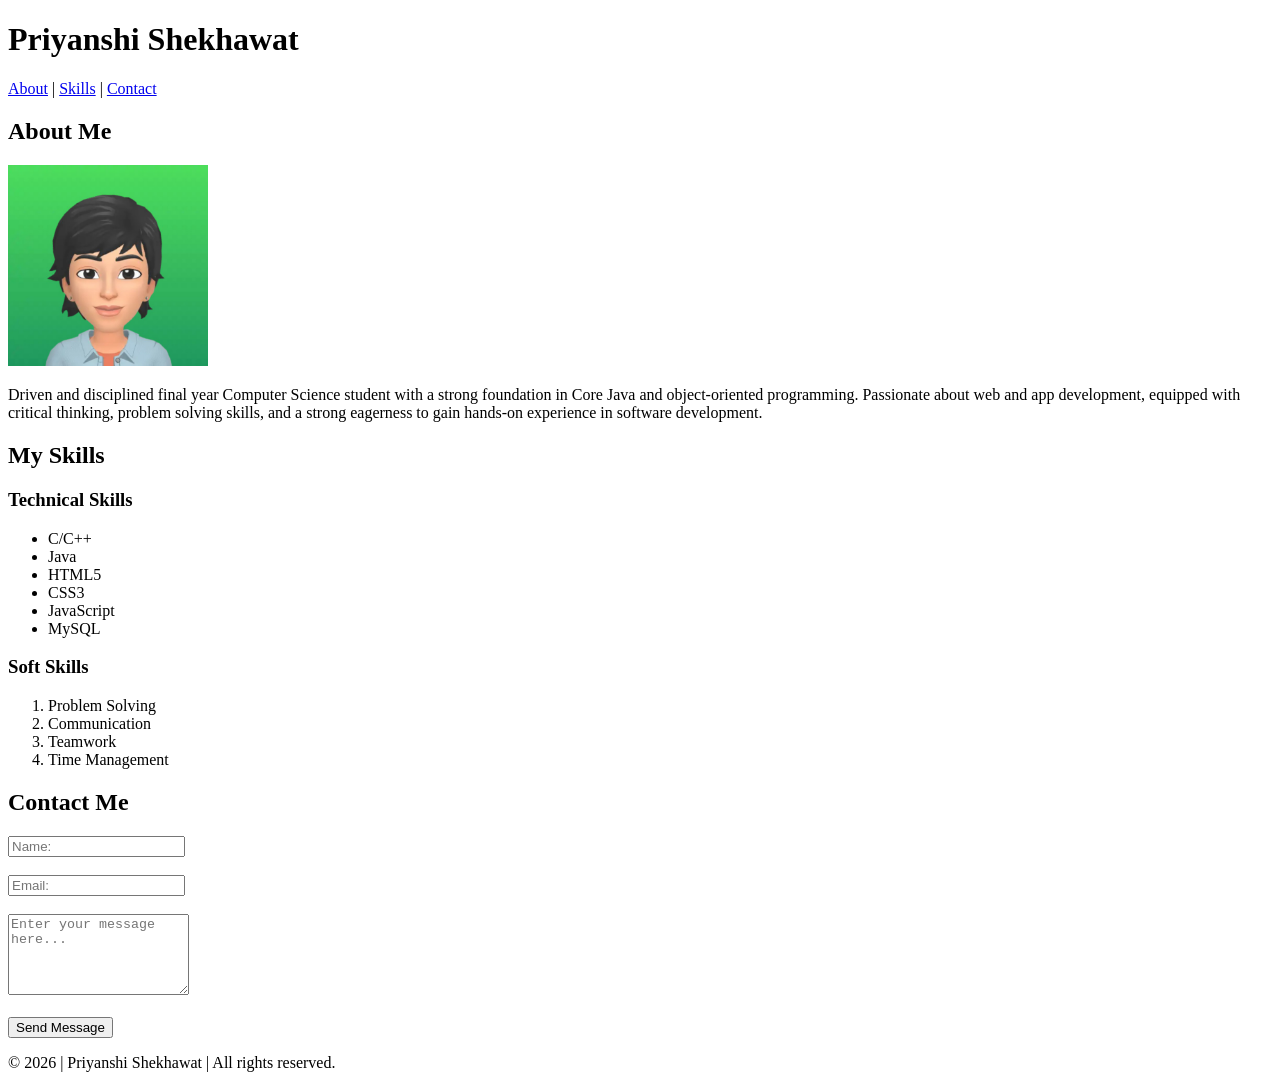
<file: HTML Portfolio/index.html>
<!DOCTYPE html>
<html lang="en">
<head>
    <meta charset="UTF-8">
    <meta name="viewport" content="width=device-width, initial-scale=1.0">
    <title>Priyanshi Shekhawat | Portfolio</title>
</head>
<body>
    <header>
        <h1>Priyanshi Shekhawat</h1>
        <nav>
            <a href="#about">About</a> |
            <a href="#skills">Skills</a> |
            <a href="#contact">Contact</a>
        </nav>
    </header>

    <main>
        <section id="about">
            <h2>About Me</h2>
            <img src="Profile.png" alt="Profile" width="200">
            <p>
                Driven and disciplined final year Computer Science student with a strong foundation in Core Java and object-oriented programming. Passionate about web and app development, equipped with critical thinking, problem solving skills, and a strong eagerness to gain hands-on experience in software development.
            </p>
        </section>

        <section id="skills">
            <h2>My Skills</h2>

            <h3>Technical Skills</h3>
            <ul>
                <li>C/C++</li>
                <li>Java</li>
                <li>HTML5</li>
                <li>CSS3</li>
                <li>JavaScript</li>
                <li>MySQL</li>
            </ul>

            <h3>Soft Skills</h3>
            <ol>
                <li>Problem Solving</li>
                <li>Communication</li>
                <li>Teamwork</li>
                <li>Time Management</li>
            </ol>
        </section>

        <section id="contact">
            <h2>Contact Me</h2>

            <form action="#" method="post">
                
                <input type="text" id="name" name="name" required minlength="3" placeholder="Name:"><br><br>

                <input type="email" id="email" name="email" required placeholder="Email:"><br><br>

                <textarea id="message" name="message" rows="5" required placeholder="Enter your message here..."></textarea><br><br>

                <input type="submit" value="Send Message">
            </form>
        </section>

    </main>

    <footer>
        <p>&copy; 2026 | Priyanshi Shekhawat | All rights reserved.</p>
    </footer>

</body>
</html>
</file>
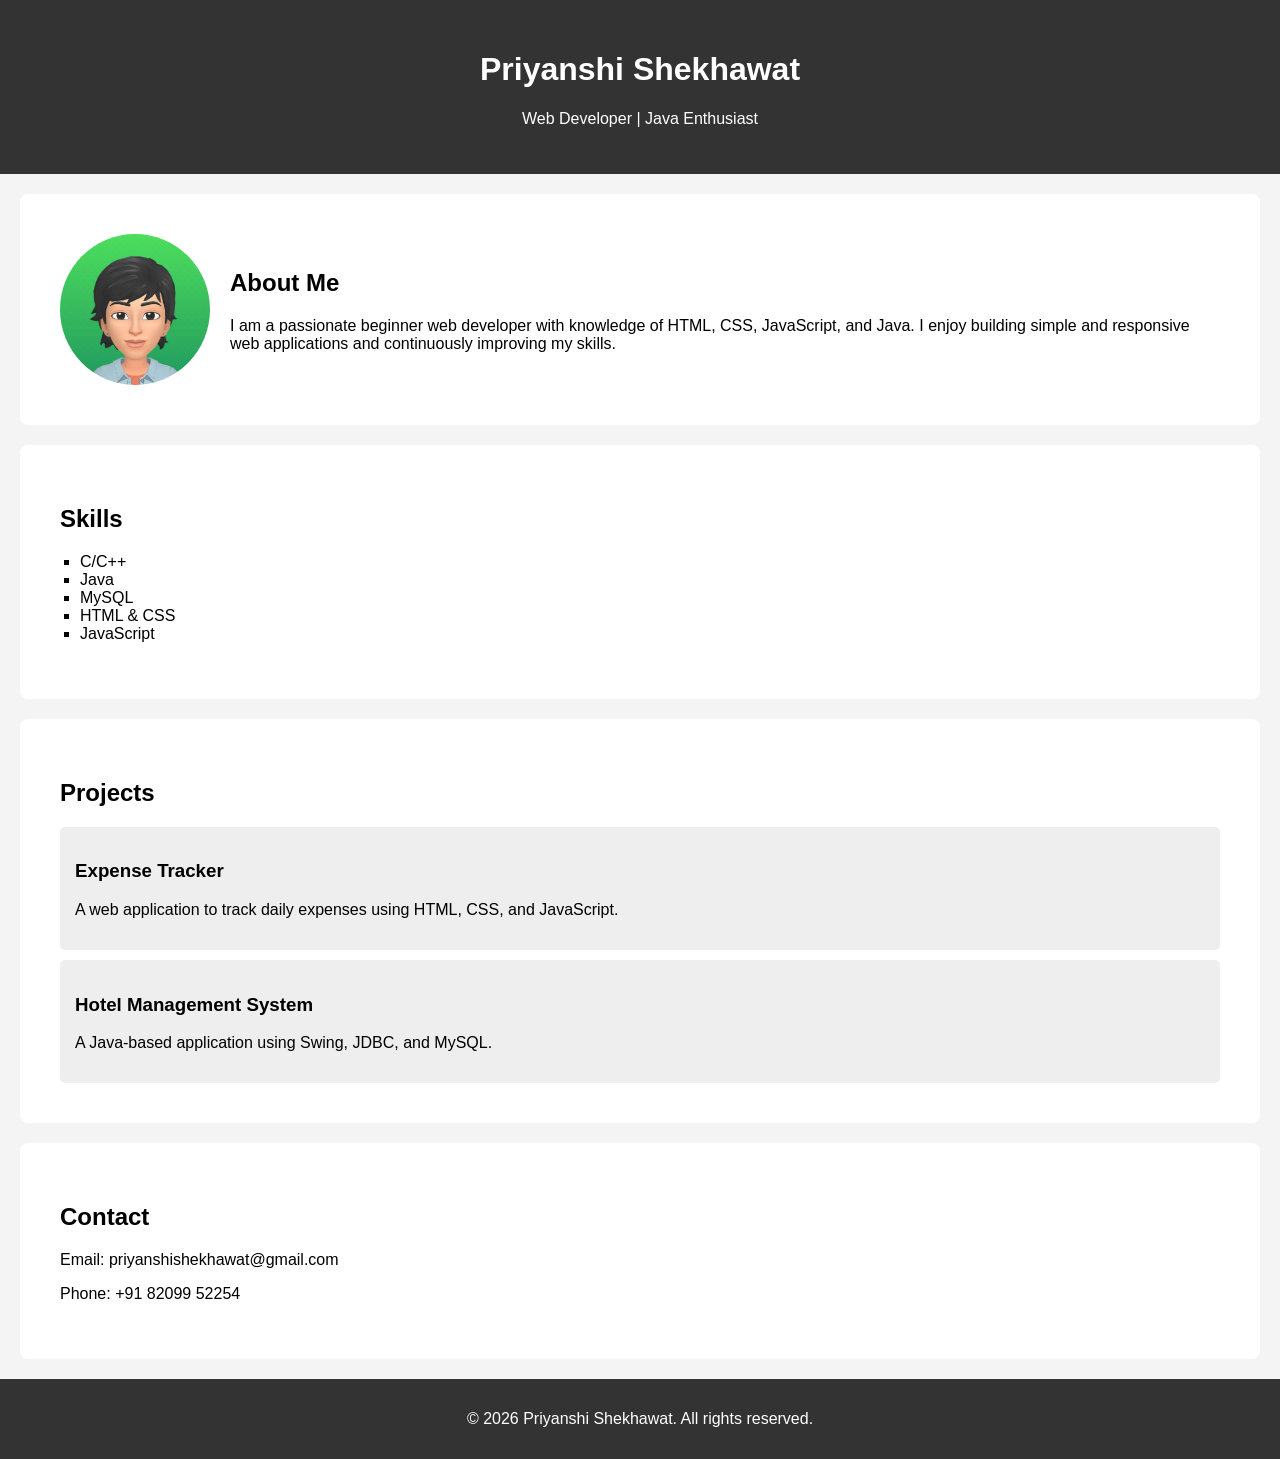
<file: Task 2 - Styling Website/index.html>
<!DOCTYPE html>
<html lang="en">
<head>
    <meta charset="UTF-8">
    <title>My Portfolio</title>
    <link rel="stylesheet" href="style.css">
</head>
<body>

    <header>
        <h1>Priyanshi Shekhawat</h1>
        <p>Web Developer | Java Enthusiast</p>
    </header>

    <section id="about">
        <img src="Profile.png" alt="My Photo">
        <div>
            <h2>About Me</h2>
            <p>
                I am a passionate beginner web developer with knowledge of HTML, CSS,
                JavaScript, and Java. I enjoy building simple and responsive web
                applications and continuously improving my skills.
            </p>
        </div>
    </section>

    <section id="skills">
        <h2>Skills</h2>
        <ul>
            <li>C/C++</li>
            <li>Java</li>
            <li>MySQL</li>
            <li>HTML & CSS</li>
            <li>JavaScript</li>
        </ul>
    </section>

    <section id="projects">
        <h2>Projects</h2>

        <div class="project">
            <h3>Expense Tracker</h3>
            <p>A web application to track daily expenses using HTML, CSS, and JavaScript.</p>
        </div>

        <div class="project">
            <h3>Hotel Management System</h3>
            <p>A Java-based application using Swing, JDBC, and MySQL.</p>
        </div>
    </section>

    <section id="contact">
        <h2>Contact</h2>
        <p>Email: priyanshishekhawat@gmail.com</p>
        <p>Phone: +91 82099 52254</p>
    </section>

    <footer>
        <p>© 2026 Priyanshi Shekhawat. All rights reserved.</p>
    </footer>

</body>
</html>
</file>
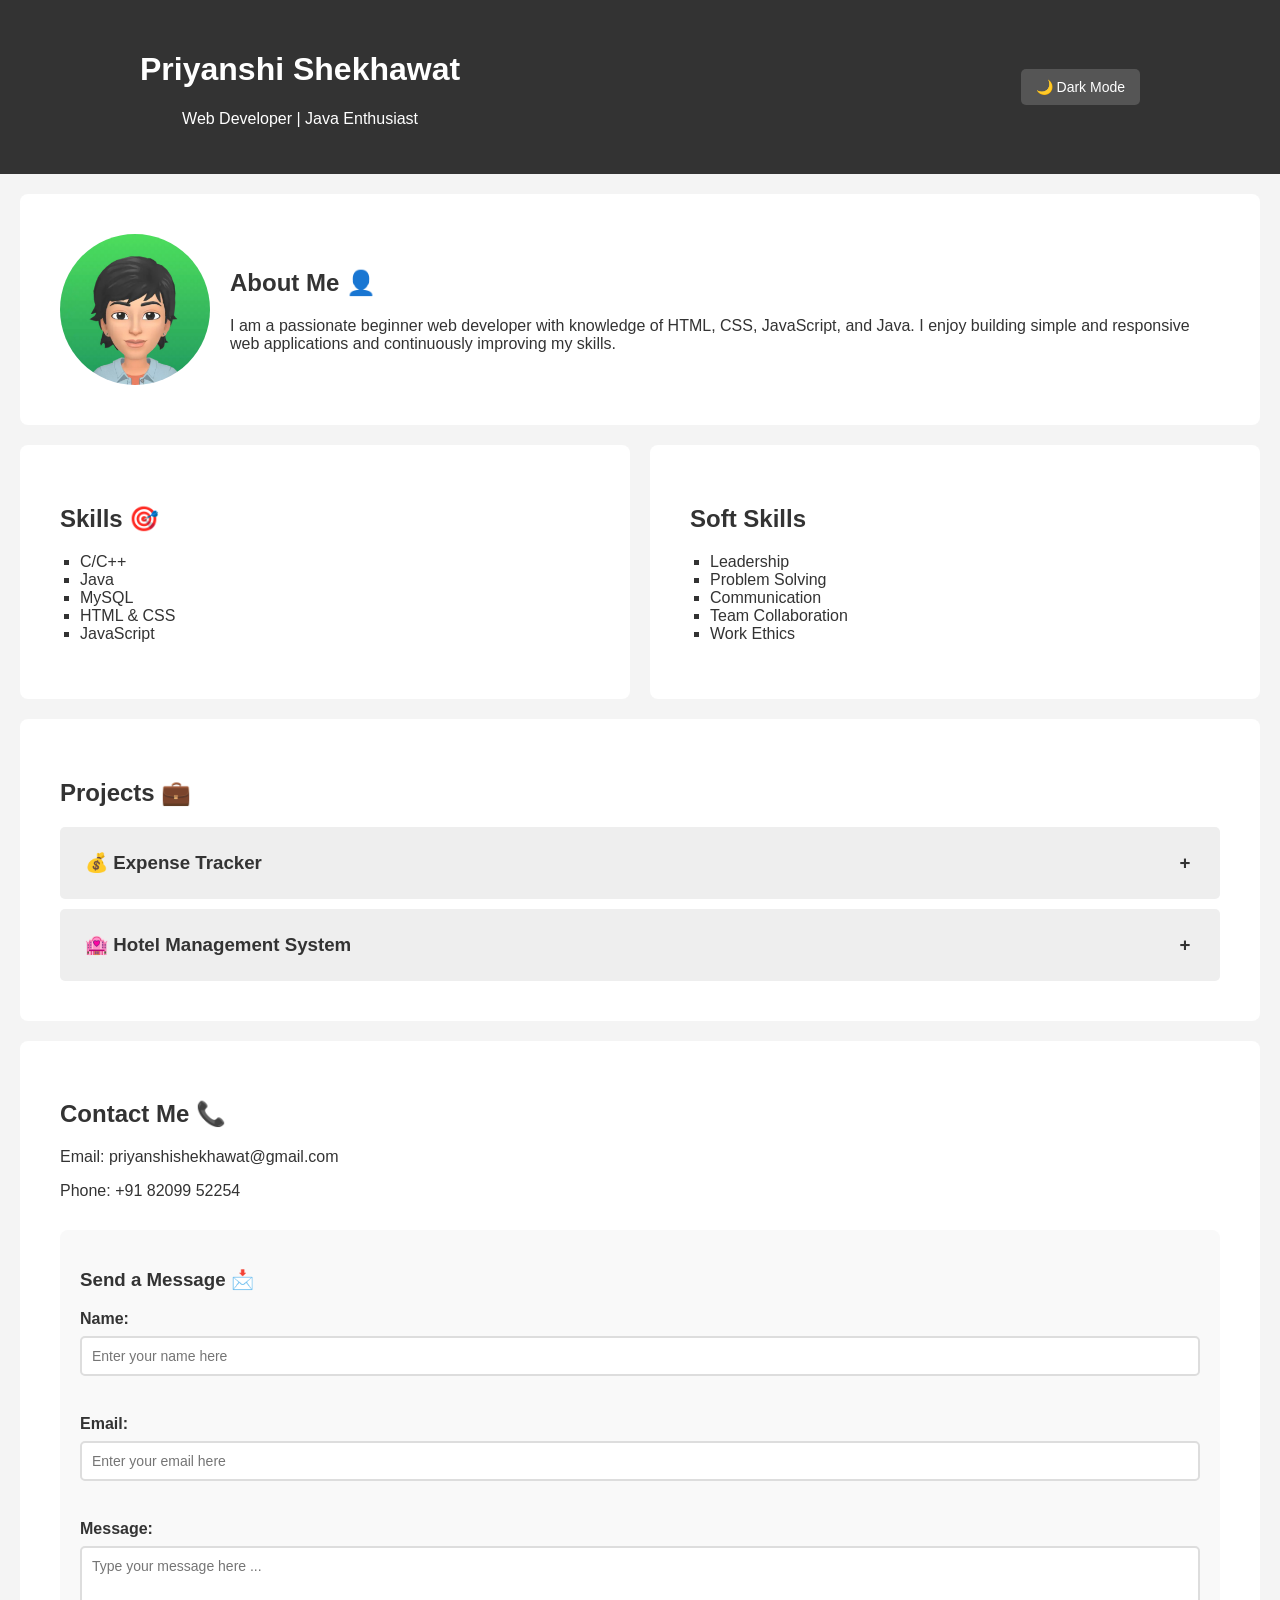
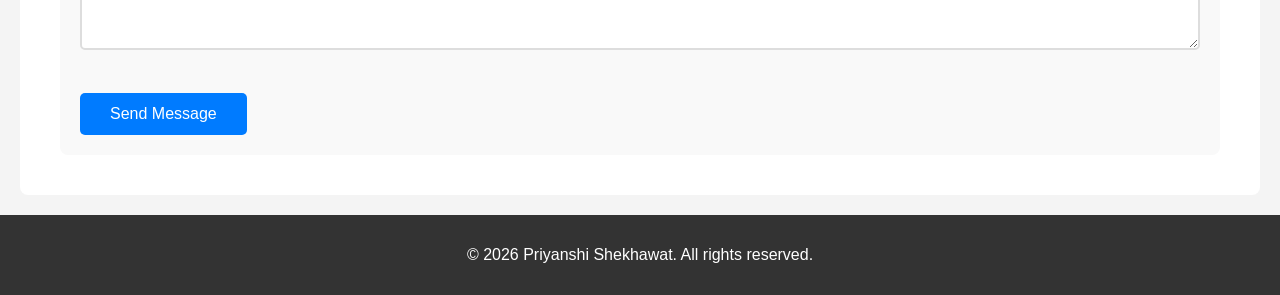
<file: Task 3 - JavaScript - Making Websites Interactive/index.html>
<!DOCTYPE html>
<html lang="en">

<head>
    <meta charset="UTF-8">
    <title>My Portfolio</title>
    <link rel="stylesheet" href="style.css">
</head>

<body>

    <header>
        <div class="header-content">
            <div>
                <h1>Priyanshi Shekhawat</h1>
                <p>Web Developer | Java Enthusiast</p>
            </div>
            <button id="themeToggle" class="theme-toggle">🌙 Dark Mode</button>
        </div>
    </header>

    <section id="about">
        <img src="Profile.png" alt="My Photo">
        <div>
            <h2>About Me 👤</h2>
            <p>
                I am a passionate beginner web developer with knowledge of HTML, CSS,
                JavaScript, and Java. I enjoy building simple and responsive web
                applications and continuously improving my skills.
            </p>
        </div>
    </section>

    <div class="skills-container">
        <section id="skills">
            <h2>Skills 🎯</h2>
            <ul>
                <li>C/C++</li>
                <li>Java</li>
                <li>MySQL</li>
                <li>HTML & CSS</li>
                <li>JavaScript</li>
            </ul>
        </section>

        <section id="soft-skills">
            <h2>Soft Skills</h2>
            <ul>
                <li>Leadership</li>
                <li>Problem Solving</li>
                <li>Communication</li>
                <li>Team Collaboration</li>
                <li>Work Ethics</li>
            </ul>
        </section>
    </div>

    <section id="projects">
        <h2>Projects 💼</h2>

        <div class="project">
            <h3 class="project-title" onclick="toggleProjectDetails(this)">
                💰 Expense Tracker <span class="toggle-icon">+</span>
            </h3>
            <p class="project-details">• Built a responsive Expense Tracker to record, categorize, and visualize daily expenses.<br>• Visualized spending patterns with interactive charts for better financial insights.<br>• <b>Tools and Technologies used:</b> HTML, CSS, JavaScript and Charts.js</p>
        </div>

        <div class="project">
            <h3 class="project-title" onclick="toggleProjectDetails(this)">
                🏩 Hotel Management System <span class="toggle-icon">+</span>
            </h3>
            <p class="project-details">• Developed a Hotel Management System allowing for seamless management of tasks & hotel services.<br>• Implemented room bookings, customer management and database-driven record handling.<br>• <b>Tools and Technologies used:</b> Java, Java Swing, JDBC and MySQL.</p>
        </div>
    </section>

    <section id="contact">
        <h2>Contact Me 📞</h2>
        <p>Email: priyanshishekhawat@gmail.com</p>
        <p>Phone: +91 82099 52254</p>

        <div class="contact-form-container">
            <h3>Send a Message 📩</h3>
            <form id="contactForm">
                <div class="form-group">
                    <label for="name">Name:</label>
                    <input type="text" id="name" name="name" placeholder="Enter your name here" required>
                    <span class="error-message" id="nameError"></span>
                </div>

                <div class="form-group">
                    <label for="email">Email:</label>
                    <input type="email" id="email" name="email" placeholder="Enter your email here" required>
                    <span class="error-message" id="emailError"></span>
                </div>

                <div class="form-group">
                    <label for="message">Message:</label>
                    <textarea id="message" name="message" rows="5" placeholder="Type your message here ..."
                        required></textarea>
                    <span class="error-message" id="messageError"></span>
                </div>

                <button type="submit" class="submit-btn">Send Message</button>
                <div id="successMessage" class="success-message"></div>
            </form>
        </div>
    </section>

    <footer>
        <p>© 2026 Priyanshi Shekhawat. All rights reserved.</p>
    </footer>

    <script src="script.js"></script>
</body>

</html>
</file>
<file: Task 2 - Styling Website/style.css>
body {
    font-family: Arial, sans-serif;
    margin: 0;
    padding: 0;
    background-color: #f4f4f4;
}

header {
    background-color: #333;
    color: white;
    text-align: center;
    padding: 30px;
}

section {
    padding: 40px;
    background: white;
    margin: 20px;
    border-radius: 8px;
}

#about {
    display: flex;
    align-items: center;
    gap: 20px;
}

#about img {
    width: 150px;
    border-radius: 50%;
}

#skills ul {
    list-style-type: square;
    padding-left: 20px;
}

.project {
    background-color: #eee;
    padding: 15px;
    margin-top: 10px;
    border-radius: 5px;
}

footer {
    text-align: center;
    padding: 15px;
    background-color: #333;
    color: white;
}
</file>
<file: Task 3 - JavaScript - Making Websites Interactive/style.css>
body {
    font-family: Arial, sans-serif;
    margin: 0;
    padding: 0;
    background-color: #f4f4f4;
    color: #333;
    transition: background-color 0.3s ease, color 0.3s ease;
}


body.dark-mode {
    background-color: #1a1a1a;
    color: #e0e0e0;
}

header {
    background-color: #333;
    color: white;
    text-align: center;
    padding: 30px;
    transition: background-color 0.3s ease;
}

body.dark-mode header {
    background-color: #0d0d0d;
}

.header-content {
    display: flex;
    justify-content: space-between;
    align-items: center;
    max-width: 1000px;
    margin: 0 auto;
}

.theme-toggle {
    padding: 10px 15px;
    background-color: #555;
    color: white;
    border: none;
    border-radius: 5px;
    cursor: pointer;
    font-size: 14px;
    transition: background-color 0.3s ease;
}

.theme-toggle:hover {
    background-color: #777;
}

body.dark-mode .theme-toggle {
    background-color: #444;
}

body.dark-mode .theme-toggle:hover {
    background-color: #555;
}

section {
    padding: 40px;
    background: white;
    margin: 20px;
    border-radius: 8px;
    transition: background-color 0.3s ease;
}

body.dark-mode section {
    background-color: #2a2a2a;
}

#about {
    display: flex;
    align-items: center;
    gap: 20px;
}

#about img {
    width: 150px;
    border-radius: 50%;
}

.skills-container {
    display: flex;
    justify-content: space-between;
    gap: 20px;
    margin: 20px;
}

.skills-container section {
    flex: 1;
    margin: 0;
}

#skills ul,
#soft-skills ul {
    list-style-type: square;
    padding-left: 20px;
}

.project {
    background-color: #eee;
    padding: 15px;
    margin-top: 10px;
    border-radius: 5px;
    transition: background-color 0.3s ease;
}

body.dark-mode .project {
    background-color: #3a3a3a;
}

.project-title {
    cursor: pointer;
    user-select: none;
    display: flex;
    justify-content: space-between;
    align-items: center;
    margin: 0;
    padding: 10px;
    border-radius: 3px;
    transition: background-color 0.2s ease;
}

.project-title:hover {
    background-color: #ddd;
}

body.dark-mode .project-title:hover {
    background-color: #4a4a4a;
}

.toggle-icon {
    font-weight: bold;
    display: inline-block;
    width: 20px;
    text-align: center;
    transition: transform 0.3s ease;
}

.project-details {
    display: none;
    margin: 10px 0 0 0;
    padding: 10px;
    background: white;
    border-left: 3px solid #007bff;
}

body.dark-mode .project-details {
    background-color: #2a2a2a;
}

.project-details.show {
    display: block;
}

.contact-form-container {
    margin-top: 30px;
    padding: 20px;
    background-color: #f9f9f9;
    border-radius: 8px;
    transition: background-color 0.3s ease;
}

body.dark-mode .contact-form-container {
    background-color: #3a3a3a;
}

.form-group {
    margin-bottom: 20px;
}

label {
    display: block;
    margin-bottom: 8px;
    font-weight: bold;
}

input[type="text"],
input[type="email"],
textarea {
    width: 100%;
    padding: 10px;
    border: 2px solid #ddd;
    border-radius: 5px;
    font-family: Arial, sans-serif;
    font-size: 14px;
    transition: border-color 0.3s ease, background-color 0.3s ease;
    box-sizing: border-box;
}

body.dark-mode input[type="text"],
body.dark-mode input[type="email"],
body.dark-mode textarea {
    background-color: #2a2a2a;
    color: #e0e0e0;
    border-color: #555;
}

input[type="text"]:focus,
input[type="email"]:focus,
textarea:focus {
    outline: none;
    border-color: #007bff;
    box-shadow: 0 0 5px #007bff;
}

.submit-btn {
    background-color: #007bff;
    color: white;
    padding: 12px 30px;
    border: none;
    border-radius: 5px;
    cursor: pointer;
    font-size: 16px;
    transition: background-color 0.3s ease;
}

.submit-btn:hover {
    background-color: #0056b3;
}

.submit-btn:active {
    transform: scale(0.98);
}

.error-message {
    color: #dc3545;
    font-size: 12px;
    margin-top: 3px;
    display: block;
    min-height: 16px;
}

body.dark-mode .error-message {
    color: #ff6b6b;
}

.success-message {
    color: #28a745;
    font-size: 16px;
    margin-top: 15px;
    padding: 10px;
    border-radius: 3px;
    display: none;
    background-color: #d4edda;
    border: 1px solid #c3e6cb;
}

body.dark-mode .success-message {
    background-color: #1e3a1f;
    border-color: #28a745;
    color: #51cf66;
}

.success-message.show {
    display: block;
}

footer {
    text-align: center;
    padding: 15px;
    background-color: #333;
    color: white;
    transition: background-color 0.3s ease;
}

body.dark-mode footer {
    background-color: #0d0d0d;
}
</file>
